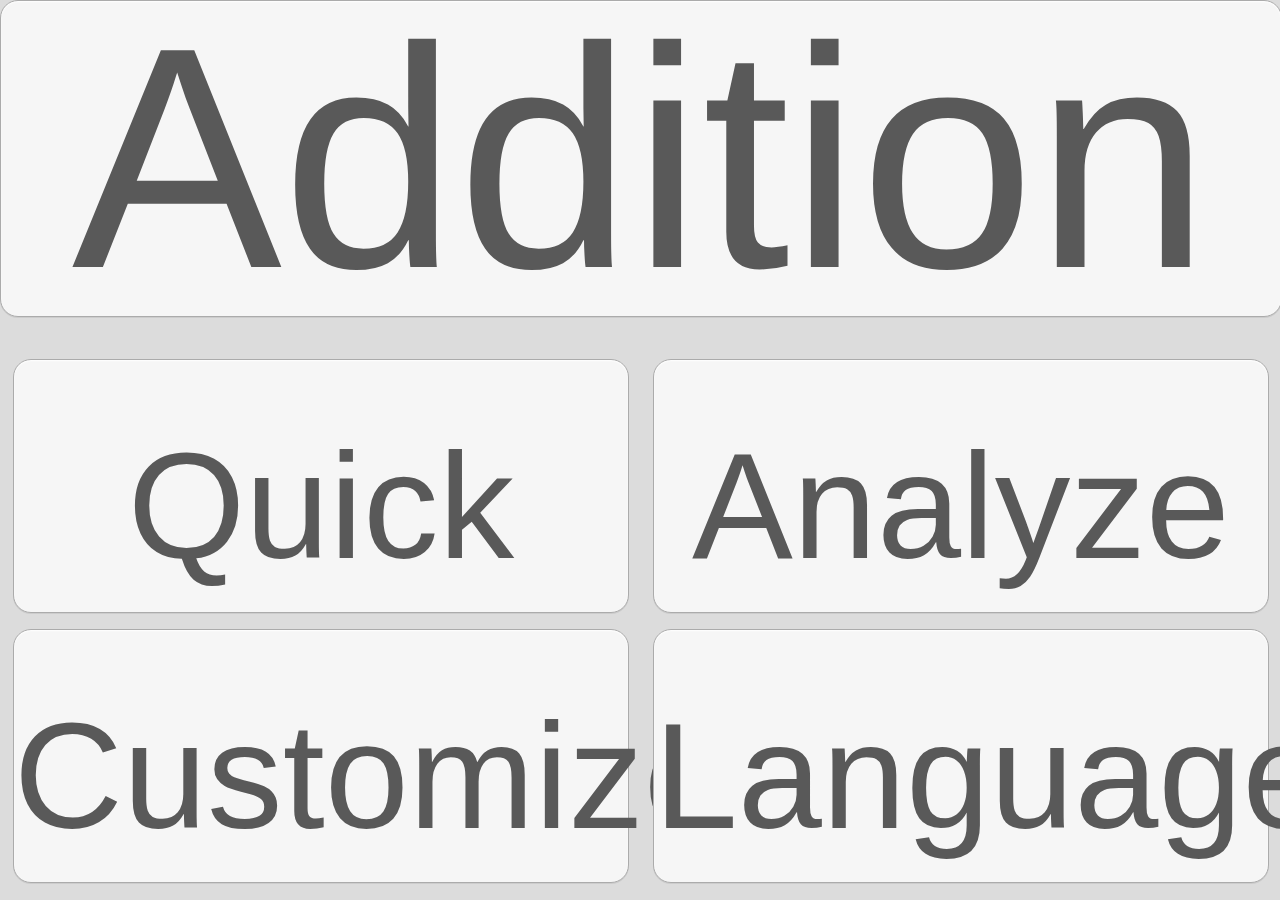
<file: index.html>
<!DOCTYPE html>
<html >
<head>
	<meta charset="UTF-8">
	<title>Minute Math Addition</title>
	<meta name="author" content="Andrew Ippoliti">

	<!-- IN ANDROID BROWSER - enter "about:debug" in the address bar
	     It should give you some extra options and a 'js console' -->

	<meta name="HandheldFriendly" content="True">
	<meta name="MobileOptimized" content="320">
	<!-- Force the browser to use the device width as the viewport with -->
	<meta name="viewport" content="width=device-width, initial-scale=1.0" />
	
	<link rel="stylesheet" href="./style/styles.css" />

</head>
<body>

<div id="game-content" >
	<div class="question transition" id="question" >Addition</div>
	<div class="answer transition " id="choice-1" ><a href="./pages/play.htm">Quick</a></div>
	<div class="answer transition " id="choice-2"><a href="./pages/configure.htm">Custom</a></div>
	<div class="answer transition " id="choice-3"><a href="./pages/analyze.htm">Analyze</a></div>
	<div class="answer transition " id="choice-4"><a href="javascript:window.close()">Exit</a></div>
    </div>
	<script type="text/javascript" src="./lib/js-lib-data.js"></script>
	<script type="text/javascript" src="./lib/js-lib-generic.js"></script>
	<script type="text/javascript" >
/* TO LOOK FOR TRANSITION CSS CAPABILITY */
/*
	// will give vendor prefixed stuff
	for( prop in document.body.style ){ if( prop.indexOf('Transition') > -1 ){ console.info(prop); } }
	// will give regular
	for( prop in document.body.style ){ if( prop.indexOf('transition') > -1 ){ console.info(prop); } }
*/

function startPage(){
	document.getElementById('question').innerHTML = msg['addition'];
	/*
	document.getElementById('choice-1').childNodes[0].innerHTML = msg['quick'];
	document.getElementById('choice-2').childNodes[0].innerHTML = msg['customize'];
	document.getElementById('choice-3').childNodes[0].innerHTML = msg['analyze'];
	document.getElementById('choice-4').childNodes[0].innerHTML = msg['language'];
	*/
	setupLink(document.getElementById('choice-1'),msg['quick'],'./pages/play.htm');
	setupLink(document.getElementById('choice-2'),msg['customize'],'./pages/configure.htm');
	setupLink(document.getElementById('choice-3'),msg['analyze'],'./pages/analyze.htm');
	setupLink(document.getElementById('choice-4'),msg['language'],'./pages/select-language.htm');
	resizeToMax(document.getElementById("game-content"));
	onresize = makeDebounced( function(){ resizeToMax(document.getElementById("game-content")); }, 50, false);
}

onload = function(){
	loadTranslation('./lang/',startPage);
};
</script>

</body>
</html>
</file>
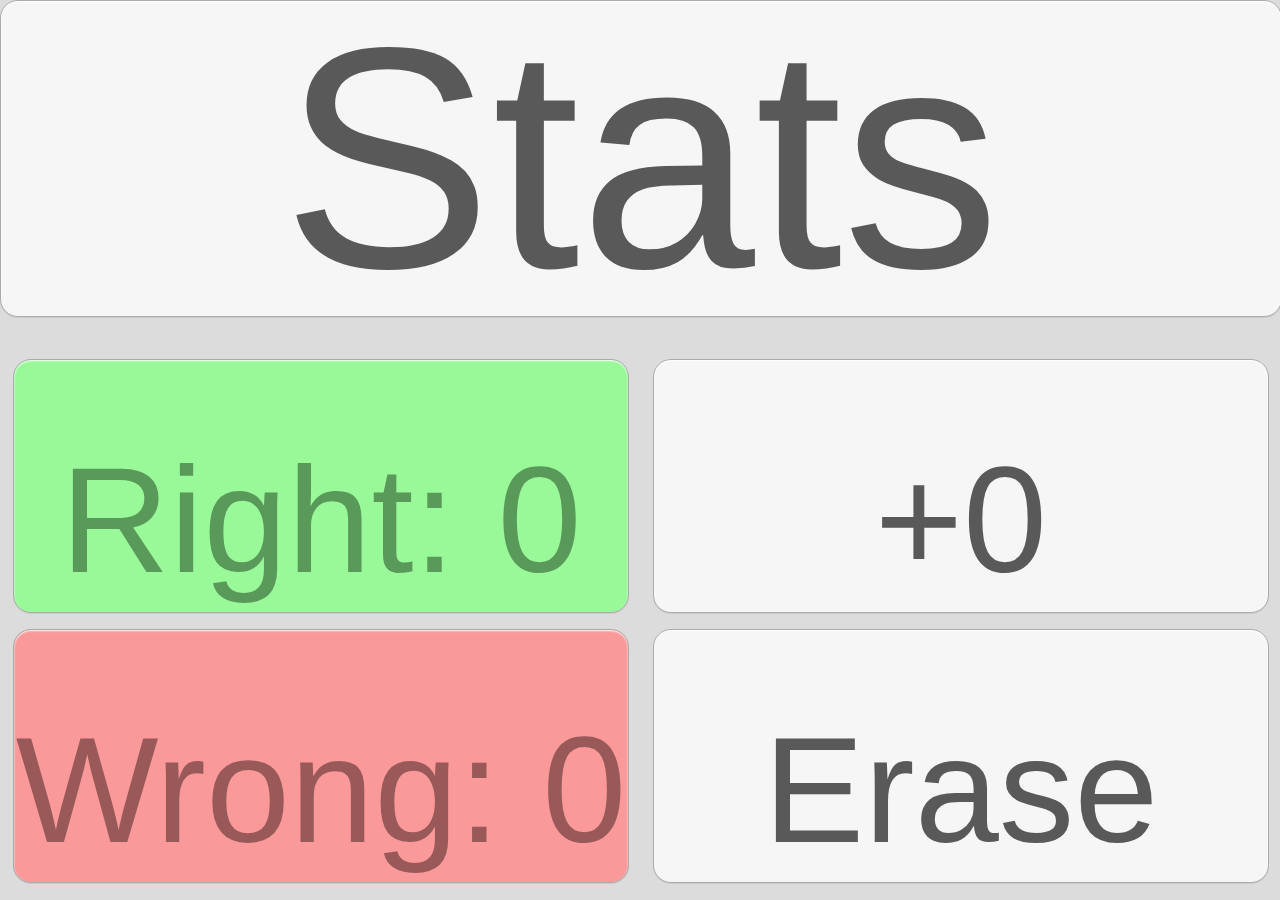
<file: pages/analyze.htm>
<!DOCTYPE html>
<html >
<head>
	<meta charset="UTF-8">
	<title>Minute Math Addition</title>
	<meta name="author" content="Andrew Ippoliti">

	<!-- IN ANDROID BROWSER - enter "about:debug" in the address bar
	     It should give you some extra options and a 'js console' -->

	<!-- Mobile viewport optimization http://goo.gl/b9SaQ -->
	<meta name="HandheldFriendly" content="True">
	<meta name="MobileOptimized" content="320">
	<!-- Force the browser to use the device width as the viewport with -->
	<meta name="viewport" content="width=device-width, initial-scale=1.0" />
	
	<link rel="stylesheet" href="../style/styles.css" />

</head>
<body>

    <div id="game-content" >
	<div class="question transition" id="question" >-</div>
	<div class="answer transition correct" id="choice-1" >-</div>
	<div class="answer transition incorrect" id="choice-2">-</div>
	<div class="answer transition " id="choice-3">-</div>
	<div class="answer transition " id="choice-4">-</div>
    </div>

<script type="text/javascript" src="../lib/js-lib-data.js"></script>
<script type="text/javascript" src="../lib/js-lib-generic.js"></script>
<script type="text/javascript">

function showSessionStatsAnalisys(){
	// show stats
	var c4 = document.getElementById('choice-4');
	var c3 = document.getElementById('choice-3');
	var c2 = document.getElementById('choice-2');
	var c1 = document.getElementById('choice-1');
	var q0 = document.getElementById('question');
	q0.innerHTML = msg["stats"];
	c1.innerHTML = '<span class="stat" >'+msg["right"]+': '+nRight1+'</span>';
	c2.innerHTML = '<span class="stat" >'+msg["wrong"]+': '+(nRight2+nRight3+nRight4+nSkipped)+'</span>';
	c3.innerHTML = '<span class="stat" >+'+nExp+'</span>';
	c4.innerHTML = '<span class="stat" >'+msg["erase"]+'</span>';
	q0.onclick = function(){
		setupStatTransitions(timer,GLOBAL.animDelay,getRandomElementFrom(transitions),showTotalStatsAnalisys);
	};
}
function showTotalStatsAnalisys(){
	var c4 = document.getElementById('choice-4');
	var c3 = document.getElementById('choice-3');
	var c2 = document.getElementById('choice-2');
	var c1 = document.getElementById('choice-1');
	var q0 = document.getElementById('question');
	q0.innerHTML = msg["total"];
	c1.innerHTML = '<span class="stat" >'+msg["right"]+': '+nTotalRight1+'</span>';
	c2.innerHTML = '<span class="stat" >'+msg["wrong"]+': '+(nTotalRight2+nTotalRight3+nTotalRight4+nTotalSkipped)+'</span>';
	c3.innerHTML = '<span class="stat" >'+nTotalExp+'</span>';
	c4.innerHTML = '<span class="stat" >'+msg["erase"]+'</span>';
	q0.onclick = function(){
		setupStatTransitions(timer,GLOBAL.animDelay,getRandomElementFrom(transitions),showSessionStatsAnalisys);
	};
}
var transitions = [
	["outRight","outRight","outRight","outRight","outRight"], // slide right
	["outDown","outDown","outDown","outDown","outDown"], // slide down
	["outDown","outLeft","outLeft","outRight","outRight"], // slide right/left
	["outFade","outFade","outFade","outFade","outFade"] // fade
];

function erase(){
	// data.clearAll(); // doesnt work on android - so just save everything as 0

	data.save('nTotalAsked',0);
	data.save('nTotalRight1',0);
	data.save('nTotalRight2',0);
	data.save('nTotalRight3',0);
	data.save('nTotalRight4',0);
	data.save('nTotalSkipped',0);
	data.save('nTotalExp',0);
	data.save('nAsked',0);
	data.save('nRight1',0);
	data.save('nRight2',0);
	data.save('nRight3',0);
	data.save('nRight4',0);
	data.save('nSkipped',0);
	data.save('nExp',0);

	nTotalAsked = data.loadValid('nTotalAsked',0,data.int10);
	nTotalRight1 = data.loadValid('nTotalRight1',0,data.int10);
	nTotalRight2 = data.loadValid('nTotalRight2',0,data.int10);
	nTotalRight3 = data.loadValid('nTotalRight3',0,data.int10);
	nTotalRight4 = data.loadValid('nTotalRight4',0,data.int10);
	nTotalSkipped = data.loadValid('nTotalSkipped',0,data.int10);
	nTotalExp = data.loadValid('nTotalExp',0,data.int10);
	nAsked = data.loadValid('nAsked',0,data.int10);
	nRight1 = data.loadValid('nRight1',0,data.int10);
	nRight2 = data.loadValid('nRight2',0,data.int10);
	nRight3 = data.loadValid('nRight3',0,data.int10);
	nRight4 = data.loadValid('nRight4',0,data.int10);
	nSkipped = data.loadValid('nSkipped',0,data.int10);
	nExp = data.loadValid('nExp',0,data.int10);

	showTotalStatsAnalisys();
}

var isAnsweredCorrectly = 0;
var nAttempts = 0;
var baseExp = 0;
// Totals for every time played
var nTotalAsked = data.loadValid('nTotalAsked',0,data.int10);
var nTotalRight1 = data.loadValid('nTotalRight1',0,data.int10);
var nTotalRight2 = data.loadValid('nTotalRight2',0,data.int10);
var nTotalRight3 = data.loadValid('nTotalRight3',0,data.int10);
var nTotalRight4 = data.loadValid('nTotalRight4',0,data.int10);
var nTotalSkipped = data.loadValid('nTotalSkipped',0,data.int10);
var nTotalExp = data.loadValid('nTotalExp',0,data.int10);
// Just for this session
var nAsked = data.loadValid('nAsked',0,data.int10);
var nRight1 = data.loadValid('nRight1',0,data.int10);
var nRight2 = data.loadValid('nRight2',0,data.int10);
var nRight3 = data.loadValid('nRight3',0,data.int10);
var nRight4 = data.loadValid('nRight4',0,data.int10);
var nSkipped = data.loadValid('nSkipped',0,data.int10);
var nExp = data.loadValid('nExp',0,data.int10);

var timer = createTimeQueue();

var GLOBAL = {
	// height = width * aspectRatio / 100
	aspectRatio: 100,
	// time between animated events
	animDelay: 300,
	// the lowest operand to use
	minOp: 0,
	// the highest operand to use
	maxOp: 99
};

function startPage(){
	resizeToMax(document.getElementById("game-content"));
	onresize = function(){ resizeToMax(document.getElementById("game-content")); };
	document.getElementById('choice-4').onclick = erase;
	showSessionStatsAnalisys();
}

onload = function(){
	loadTranslation('../lang/',startPage);
};
</script>

</body>
</html>
</file>
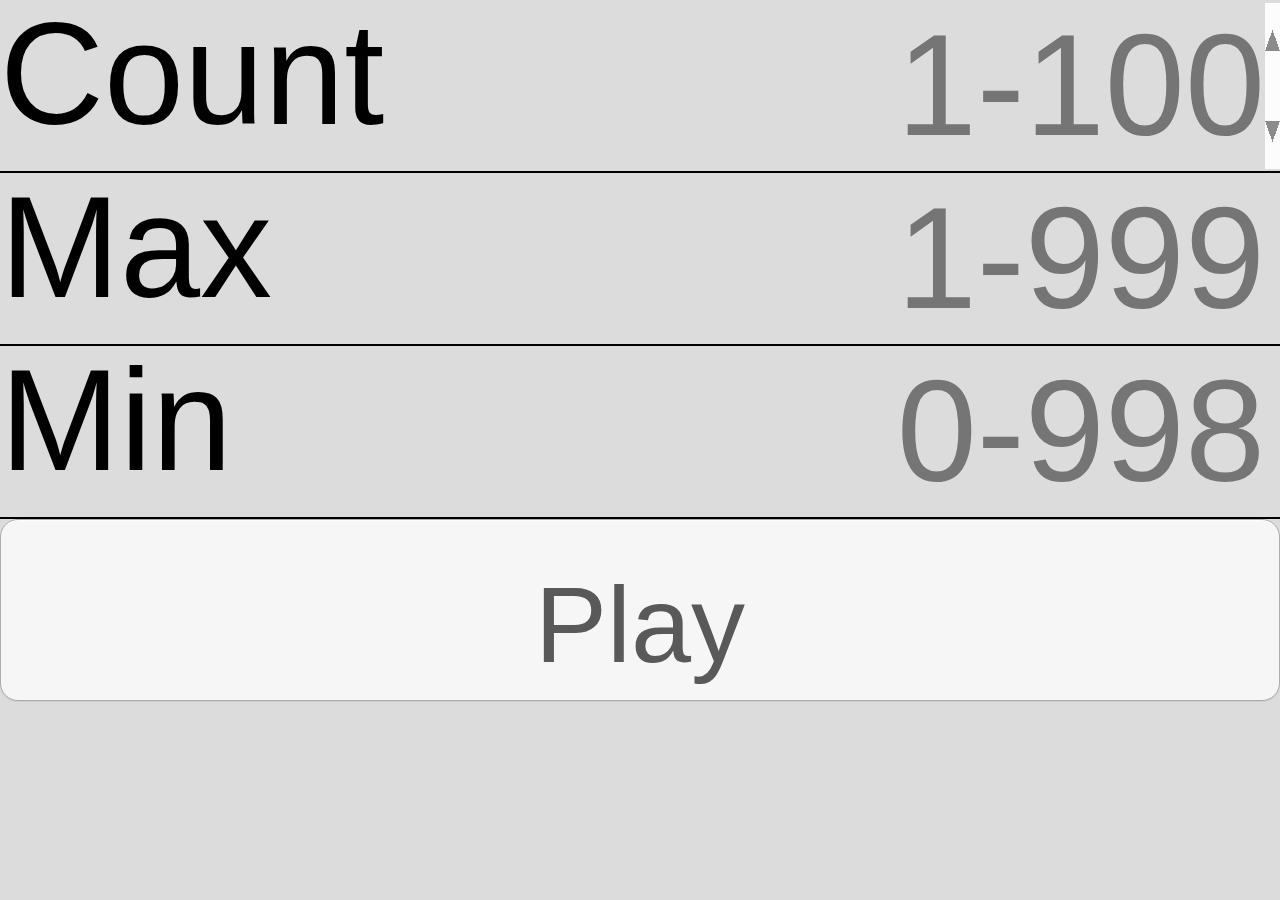
<file: pages/configure.htm>
<!DOCTYPE html>
<html >
<head>
	<meta charset="UTF-8">
	<title>Minute Math Addition</title>
	<meta name="author" content="Andrew Ippoliti">

	<!-- IN ANDROID BROWSER - enter "about:debug" in the address bar
	     It should give you some extra options and a 'js console' -->

	<meta name="HandheldFriendly" content="True">
	<meta name="MobileOptimized" content="320">
	<!-- Force the browser to use the device width as the viewport with -->
	<meta name="viewport" content="width=device-width, initial-scale=1.0" />
	
	<link rel="stylesheet" href="../style/styles.css" />

</head>
<body>
    <div id="game-content" style="position: relative; margin: auto; overflow: hidden; text-align: center; margin 3%;">
	<div class="input-line">
		<input type="number" min="0" max="100" id="in-count" placeholder="1-100"/>
		<label for="in-count" id="in-count-label" >Count:</label>
	</div>
	<div class="input-line">
		<input type="number" min="1" max="999" id="in-max" placeholder="1-999"/>
		<label for="in-max" id="in-max-label" >Max:</label>
	</div>
	<div class="input-line">
		<input type="number" min="0" max="998" id="in-min" placeholder="0-998"/>
		<label for="in-min" id="in-min-label" >Min:</label>
	</div>
	<div class="answer" style="height: 20%; font-size: 20%;" id="button-play"><a >Play</a></div>
    </div>

	<script type="text/javascript" src="../lib/js-lib-data.js"></script>
	<script type="text/javascript" src="../lib/js-lib-generic.js"></script>
	<script type="text/javascript" id="script-doc">
function startPage(){
	document.getElementById('in-max-label').innerHTML = msg['max'];
	document.getElementById('in-min-label').innerHTML = msg['min'];
	document.getElementById('in-count-label').innerHTML = msg['count'];

	resizeToMax(document.getElementById("game-content"));
	onresize = makeDebounced( function(){ resizeToMax(document.getElementById("game-content")); }, 50, false);

	//document.getElementById('button-play').innerHTML = msg['play'];
	setupLink(document.getElementById('button-play'),msg['play'],'javascript');
	document.getElementById('button-play').onclick = function(){
		var count = parseInt(document.getElementById('in-count').value);
		var min = parseInt(document.getElementById('in-min').value);
		var max = parseInt(document.getElementById('in-max').value);
		var tmp;
		if( isNaN(count) ){ count = 5; }
		if( count < 1   ){ count = 1; }
		if( count > 100 ){ count = 100; }
		if( isNaN(min) ){ min = 0; }
		if( min < 0 ){ min = 0; }
		if( min > 998 ){ min = 998; }
		if( isNaN(max) ){ max = 99; }
		if( max < 1 ){ max = 1; }
		if( max > 999 ){ max = 999; }
		if( max < min ){
			tmp = max;
			max = min;
			min = tmp;
		}
		document.location.href = "./play.htm?count="+count+"&max="+max+"&min="+min;

		// Incase passing query strings causes the browser to not go to the other page
		// Save the parameters and go another way
		data.save('playCount',count);
		data.save('playMax',max);
		data.save('playMin',min);
		setTimeout(function(){
			document.location.href = "./pages/play.htm";
		},900);
	};
}
onload = function(){
	loadTranslation('../lang/',startPage);
};
</script>

</body>
</html>
</file>
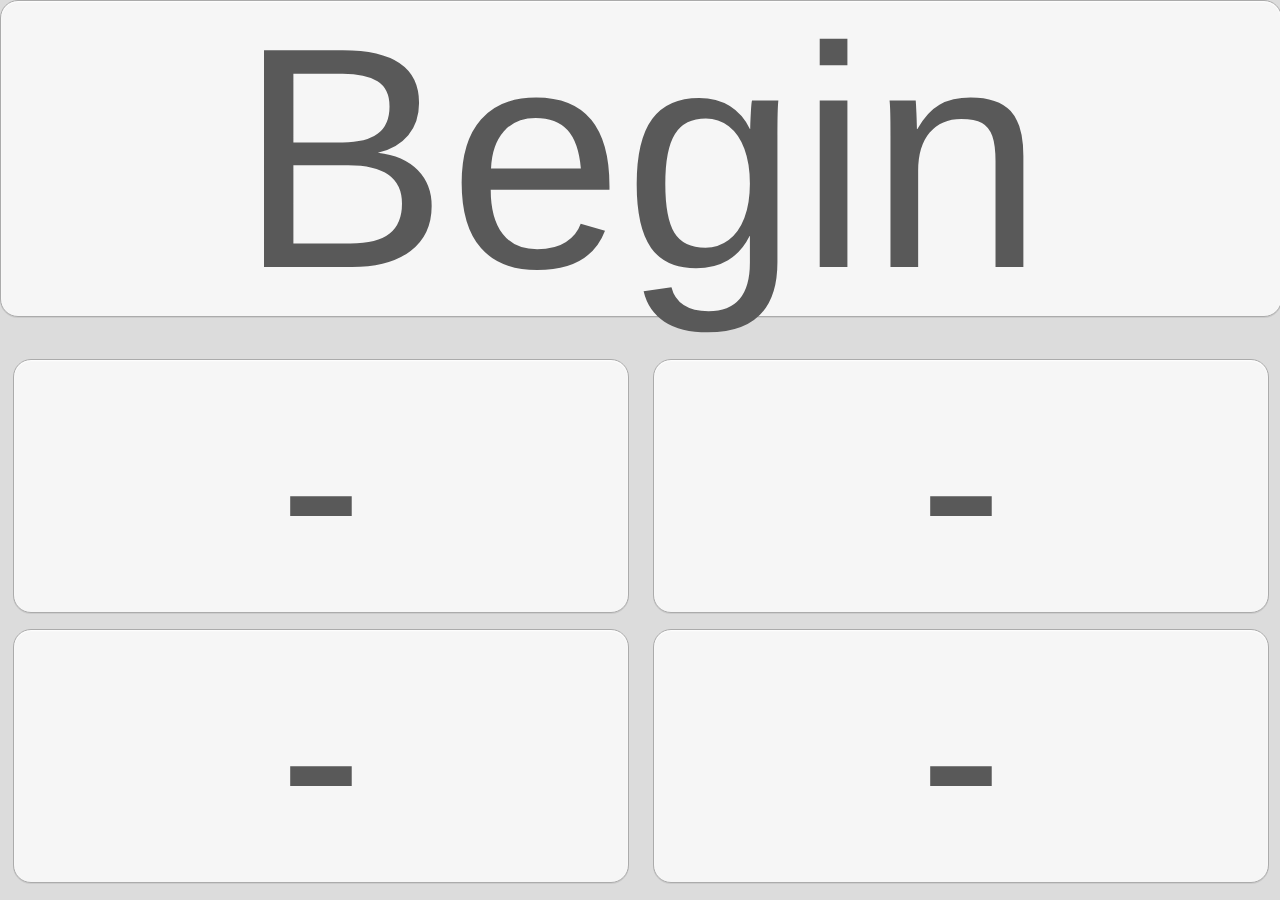
<file: pages/play.htm>
<!DOCTYPE html>
<html >
<head>
	<meta charset="UTF-8">
	<title>Minute Math Addition</title>
	<meta name="author" content="Andrew Ippoliti">

	<!-- IN ANDROID BROWSER - enter "about:debug" in the address bar
	     It should give you some extra options and a 'js console' -->

	<!-- Mobile viewport optimization http://goo.gl/b9SaQ -->
	<meta name="HandheldFriendly" content="True">
	<meta name="MobileOptimized" content="320">
	<!-- Force the browser to use the device width as the viewport with -->
	<meta name="viewport" content="width=device-width, initial-scale=1.0" />
	
	<link rel="stylesheet" href="../style/styles.css" />

</head>
<body>
    <div id="game-content" >
	<div class="question transition" id="question" >Begin</div>
	<div class="answer transition " id="choice-1" >-</div>
	<div class="answer transition " id="choice-2">-</div>
	<div class="answer transition " id="choice-3">-</div>
	<div class="answer transition " id="choice-4">-</div>
    </div>

	<script type="text/javascript" src="../lib/js-lib-data.js"></script>
	<script type="text/javascript" src="../lib/js-lib-generic.js"></script>
	<script type="text/javascript" id="script-doc">

function makeQuestionAddition(minNum,maxNum){
	var op1 = Math.round( minNum + (maxNum-minNum) * Math.random() );
	var op2 = Math.round( minNum + (maxNum-minNum) * Math.random() );
	var sum = op1+op2;
	var choices = [sum];
	var i, n;
	var pow = 1, maxPow = Math.abs(sum)+1;

	// Generate +- place value errors: ie 10+10=30, 100+120 = 230
	for( pow = 1; pow <= maxPow; pow = pow * 10 ){
		for( i=0; i<10; i+=1 ){
			n = Math.round( sum-pow/2+i*pow );
			if( ! isElementInArray(n,choices) ){
				choices.push(n);
			}
		}
	}

	// Generate a few totally random errors:
	i = choices.length;
	while( i-- ){
		n = Math.round(sum*(1.5-Math.random()));
		if( ! isElementInArray(n,choices) ){
			choices.push(n);
		}
	}

	// Add some 'concatination' type error
	n = Math.round(op1*10+op2);
	if( ! isElementInArray(n,choices) ){ choices.push(n); }
	n = Math.round(op1+op2*10);
	if( ! isElementInArray(n,choices) ){ choices.push(n); }

	// Remove the correct answer & shuffle the others
	choices.shift();
	shuffleArray(choices);

	// Take the top 3 and add the correct answer to them
	choices = choices.slice(0,3);
	choices.push(sum);

	// Suffle the choices
	shuffleArray(choices);

	// Setup the dom elements
	document.getElementById('choice-4').innerHTML = ""+(choices[3]);
	document.getElementById('choice-3').innerHTML = ""+(choices[2]);
	document.getElementById('choice-2').innerHTML = ""+(choices[1]);
	document.getElementById('choice-1').innerHTML = ""+(choices[0]);
	document.getElementById('question').innerHTML = ""+(op1+'+'+op2);

	// Set the global isCorrect function
	if( sum === choices[0] ){ isCorrect = isCorrect1; }
	if( sum === choices[1] ){ isCorrect = isCorrect2; }
	if( sum === choices[2] ){ isCorrect = isCorrect3; }
	if( sum === choices[3] ){ isCorrect = isCorrect4; }

	// For debugging:
	// console.info(nTotalAsked + ' questions asked: [' + nTotalRight1 + ',' + nTotalRight2 + ',' + nTotalRight3 + ',' + nTotalRight4 + ',' + nTotalSkipped + ']');

	// Set the base experience points based on the 'length' of the question
	baseExp = (op1+'+'+op2).length;

	// Increase the global count of questions asked
	nTotalAsked += 1;
	nAsked += 1;
	// 
	isAnsweredCorrectly = 0;
	nAttempts = 0;
	// Save the data (should be done when the question is answered)
}
var isCorrect1 = function(index){ return (index === 1); };
var isCorrect2 = function(index){ return (index === 2); };
var isCorrect3 = function(index){ return (index === 3); };
var isCorrect4 = function(index){ return (index === 4); };
var isCorrect  = function(index){ return (index === 2); };
function handleChoiceClick(dom,index){
	return function(){
		if( ! isAnsweredCorrectly ){
			nAttempts += 1;
			if( isCorrect(index) ){
				isAnsweredCorrectly = 1;
				switch( nAttempts ){
					case 1:
						nTotalRight1 += 1;
						nRight1 += 1;
						nTotalExp += baseExp*4;
						nExp += baseExp*4;
						break;
					case 2:
						nTotalRight2 += 1;
						nRight2 += 1;
						nTotalExp += baseExp*2;
						nExp += baseExp*2;
						break;
					case 3: 
						nTotalRight3 += 1;
						nRight3 += 1;
						nTotalExp += baseExp;
						nExp += baseExp;
						break;
					case 4: 
						nTotalRight4 += 1;
						nRight4 += 1;
						break;
					default:
						nTotalSkipped += 1;
						nSkipped += 1;
						break;
				}
				// Save the data (totals)
				data.save('nTotalAsked',nTotalAsked);
				data.save('nTotalRight1',nTotalRight1);
				data.save('nTotalRight2',nTotalRight2);
				data.save('nTotalRight3',nTotalRight3);
				data.save('nTotalRight4',nTotalRight4);
				data.save('nTotalSkipped',nTotalSkipped);
				data.save('nTotalExp',nTotalExp);
				// Save the data (session)
				data.save('nAsked',nAsked);
				data.save('nRight1',nRight1);
				data.save('nRight2',nRight2);
				data.save('nRight3',nRight3);
				data.save('nRight4',nRight4);
				data.save('nSkipped',nSkipped);
				data.save('nExp',nExp);
			}
		}
		
		// Give visual feedback
		if( isCorrect(index) ){
			addClass(dom,'correct');
		}else{
			addClass(dom,'incorrect');
		}
	}
}
function nextQuestion(){
	if( nQuestionsLeft-- !== 0 ){
		makeQuestionAddition(GLOBAL.minOp,GLOBAL.maxOp);
	}else{
		document.getElementById('choice-2').className = "answer transition incorrect ";
		document.getElementById('choice-1').className = "answer transition correct ";
		document.getElementById('choice-4').onclick = null;
		document.getElementById('choice-3').onclick = null;
		document.getElementById('choice-2').onclick = null;
		document.getElementById('choice-1').onclick = null;
		showSessionStats();
	}
}
function showSessionStats(){
	// show stats
	var c4 = document.getElementById('choice-4');
	var c3 = document.getElementById('choice-3');
	var c2 = document.getElementById('choice-2');
	var c1 = document.getElementById('choice-1');
	var q0 = document.getElementById('question');
	q0.innerHTML = msg["stats"];
	c1.innerHTML = '<span class="stat" >'+msg["right"]+': '+nRight1+'</span>';
	c2.innerHTML = '<span class="stat" >'+msg["wrong"]+': '+(nRight2+nRight3+nRight4+nSkipped)+'</span>';
	c3.innerHTML = '<span class="stat" >+'+nExp+'</span>';
	c4.innerHTML = '';
	q0.onclick = function(){
		setupStatTransitions(timer,GLOBAL.animDelay,getRandomElementFrom(transitions),showTotalStats);
	};
}
function showTotalStats(){
	var c4 = document.getElementById('choice-4');
	var c3 = document.getElementById('choice-3');
	var c2 = document.getElementById('choice-2');
	var c1 = document.getElementById('choice-1');
	var q0 = document.getElementById('question');
	q0.innerHTML = msg["total"];
	c1.innerHTML = '<span class="stat" >'+msg["right"]+': '+nTotalRight1+'</span>';
	c2.innerHTML = '<span class="stat" >'+msg["wrong"]+': '+(nTotalRight2+nTotalRight3+nTotalRight4+nTotalSkipped)+'</span>';
	c3.innerHTML = '<span class="stat" >'+nTotalExp+'</span>';
	c4.innerHTML = '';
	q0.onclick = function(){
		setupStatTransitions(timer,GLOBAL.animDelay,getRandomElementFrom(transitions),showSessionStats);
	};
}
var transitions = [
	["outRight","outRight","outRight","outRight","outRight"], // slide right
	["outDown","outDown","outDown","outDown","outDown"], // slide down
	["outDown","outLeft","outLeft","outRight","outRight"], // slide right/left
	["outFade","outFade","outFade","outFade","outFade"] // fade
];

var isAnsweredCorrectly = 0;
var nAttempts = 0;
var baseExp = 0;
// Totals for every time played
var nTotalAsked = data.loadValid('nTotalAsked',0,data.int10);
var nTotalRight1 = data.loadValid('nTotalRight1',0,data.int10);
var nTotalRight2 = data.loadValid('nTotalRight2',0,data.int10);
var nTotalRight3 = data.loadValid('nTotalRight3',0,data.int10);
var nTotalRight4 = data.loadValid('nTotalRight4',0,data.int10);
var nTotalSkipped = data.loadValid('nTotalSkipped',0,data.int10);
var nTotalExp = data.loadValid('nTotalExp',0,data.int10);
// Just for this session
var nAsked = 0;
var nRight1 = 0;
var nRight2 = 0;
var nRight3 = 0;
var nRight4 = 0;
var nSkipped = 0;
var nExp = 0;

var timer = createTimeQueue();

var nQuestionsLeft = 5;

var GLOBAL = {
	// height = width * aspectRatio / 100
	aspectRatio: 100,
	// time between animated events
	animDelay: 300,
	// the lowest operand to use
	minOp: 0,
	// the highest operand to use
	maxOp: 99
};

function startPage(){
	// var rEnabled = /on|enable|yes|true|1/gi;
	// var rDisabled= /off|disable|no|false|0/gi;
	// if( rEnabled.test(parameterStr) ){ enable(); }
	var gUrlParms = GetUrlParms();
	var tmp;
	if( gUrlParms != null ){
		if( gUrlParms.hasOwnProperty("count") ){
			nQuestionsLeft = parseInt(gUrlParms["count"],10);
			if( isNaN(nQuestionsLeft) ){ nQuestionsLeft = 5; }
			// Set the infinite case to 0
			if( nQuestionsLeft <= 0  ){
				nQuestionsLeft = 0;
			}
		}else{
			nQuestionsLeft = data.loadValid('playCount',5,data.int10);
		}
		if( gUrlParms.hasOwnProperty("max") ){
			GLOBAL.maxOp = parseInt(gUrlParms["max"],10);
			// Set the infinite case to 0
			if( isNaN(GLOBAL.maxOp) ){ GLOBAL.maxOp = 99; }
			if( GLOBAL.maxOp < 1 ){ GLOBAL.maxOp = 1; }
			if( GLOBAL.maxOp > 999 ){ GLOBAL.maxOp = 999; }
		}else{
			GLOBAL.maxOp = data.loadValid('playMax',99,data.int10);
		}
		if( gUrlParms.hasOwnProperty("min") ){
			GLOBAL.minOp = parseInt(gUrlParms["min"],10);
			// Set the infinite case to 0
			if( isNaN(GLOBAL.minOp) ){ GLOBAL.minOp = 0; }
			if( GLOBAL.minOp < 0 ){ GLOBAL.minOp = 0; }
			if( GLOBAL.minOp > 998 ){ GLOBAL.minOp = 998; }
		}else{
			GLOBAL.minOp = data.loadValid('playMin',0,data.int10);
		}
	}
	if( GLOBAL.minOp > GLOBAL.maxOp ){
		tmp = GLOBAL.maxOp;
		GLOBAL.maxOp = GLOBAL.minOp;
		GLOBAL.minOp = tmp;
	}
	//console.info('Only '+nQuestionsLeft+' questions');

	document.getElementById("question").innerHTML = msg["begin"];

	resizeToMax(document.getElementById("game-content"));
	onresize = makeDebounced( function(){ resizeToMax(document.getElementById("game-content")); }, 50, false);
	document.getElementById("question").onclick = makeDebounced( function(){
		setupTransitions(timer,GLOBAL.animDelay,getRandomElementFrom(transitions),nextQuestion);
	}, GLOBAL.animDelay*5, true);
	document.getElementById('choice-1').onclick = makeDebounced(handleChoiceClick(document.getElementById('choice-1'),1), GLOBAL.animDelay, true);
	document.getElementById('choice-2').onclick = makeDebounced(handleChoiceClick(document.getElementById('choice-2'),2), GLOBAL.animDelay, true);
	document.getElementById('choice-3').onclick = makeDebounced(handleChoiceClick(document.getElementById('choice-3'),3), GLOBAL.animDelay, true);
	document.getElementById('choice-4').onclick = makeDebounced(handleChoiceClick(document.getElementById('choice-4'),4), GLOBAL.animDelay, true);	
}

onload = function(){
	loadTranslation('../lang/',startPage);
};

</script>

</body>
</html>
</file>
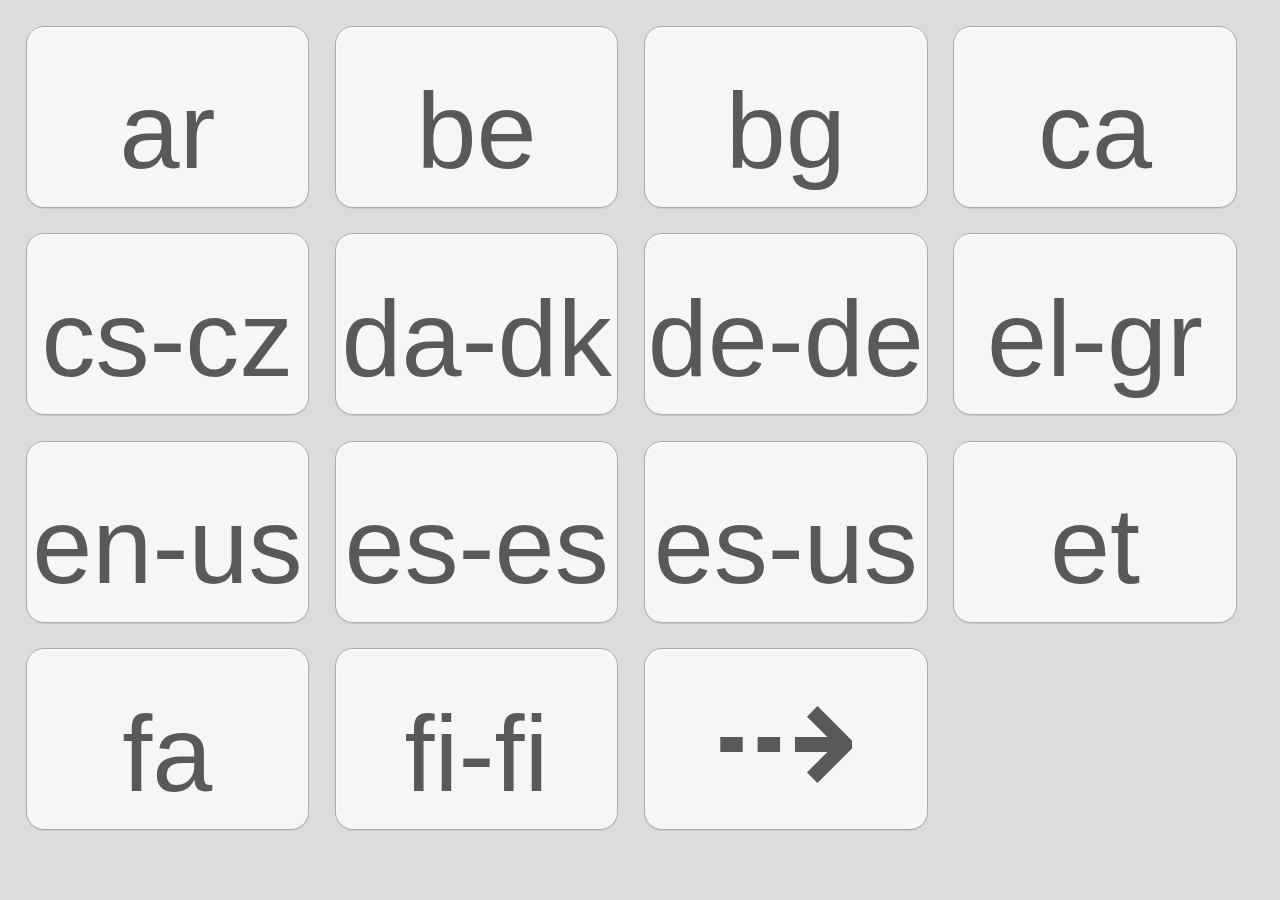
<file: pages/select-language.htm>
<!DOCTYPE html>
<html >
<head>
	<meta charset="UTF-8">
	<title>Minute Math Addition</title>
	<meta name="author" content="Andrew Ippoliti">

	<!-- IN ANDROID BROWSER - enter "about:debug" in the address bar
	     It should give you some extra options and a 'js console' -->

	<!-- Mobile viewport optimization http://goo.gl/b9SaQ -->
	<meta name="HandheldFriendly" content="True">
	<meta name="MobileOptimized" content="320">
	<!-- Force the browser to use the device width as the viewport with -->
	<meta name="viewport" content="width=device-width, initial-scale=1.0" />
	
	<link rel="stylesheet" href="../style/styles.css" />
<style type="text/css">
.lang-btn {
	background-color:#F6F6F6;
	border:1px solid #ABABAB;
	border-radius:18px;
	box-shadow:inset 0 1px 2px rgba(255,255,255,1), 0 1px 0 rgba(26,26,26,0.08);
	color:#595959;
	display:block;
	vertical-align: middle;
	float: left;
	cursor: pointer;
}
.horizontal .lang-page .lang-btn{
	width:  22%;
	height: 20%;
	font-size: 20%;
	margin: 1%;
}
.vertical .lang-page .lang-btn{
	width:  28%;
	height: 12%;
	font-size: 12%;
	margin: 2%;
}
.lang-page { width: 100%; height: 100%; margin: 1%; position: absolute; top: 0;}
.lang-selected {
	color:#595999;
	background-color:#9999F9;
}
</style>
</head>
<body>
    <div id="game-content" class="transition" style="position: absolute;">
      <!--<div class="lang-page" id="page-1">
	<div class="lang-btn transition " id="" >en-us</div>
	<div class="lang-btn transition " id="">ja-jp</div>
	<div class="lang-btn transition " id="">es-us</div>
	<div class="lang-btn transition " id="">it</div>
	<div class="lang-btn transition " id="">it</div>
	<div class="lang-btn transition " id="">it</div>
	<div class="lang-btn transition " id="">it</div>
	<div class="lang-btn transition " id="">it</div>
	<div class="lang-btn transition " id="">it</div>
	<div class="lang-btn transition " id="">it</div>
	<div class="lang-btn transition " id="">it</div>
	<div class="lang-btn transition " id="">it</div>
	<div class="lang-btn transition " id="">it</div>
	<div class="lang-btn transition " id="">it</div>
	<div class="lang-btn transition " id="">it</div>
	<div class="lang-btn transition " id="">&gt;&gt;</div>
      </div>-->
    </div>

	<script type="text/javascript" src="../lib/js-lib-data.js"></script>
	<script type="text/javascript" src="../lib/js-lib-generic.js"></script>
	<script type="text/javascript" id="script-doc">


var GLOBAL = {
	// height = width * aspectRatio / 100
	aspectRatio: 100,
	// time between animated events
	animDelay: 300,
	// the lowest operand to use
	minOp: 0,
	// the highest operand to use
	maxOp: 99
};

var langs = ["af", "ar", "be", "bg", "ca", "cs-cz", "da-dk", "de-de", "el-gr", "en-us", "es-es", "es-us", "et", "fa", "fi-fi", "fil", "fr-fr", "hi-in", "hr", "hu-hu", "it-it", "iw-il", "ja-jp", "ko-kr", "lt", "lv", "ms", "nl-nl", "no-no", "pl-pl", "pt-br", "pt-pt", "ro", "ru-ru", "sk", "sl", "sr", "sv-se", "sw", "th", "tr-tr", "uk", "vi", "zh-cn", "zh-tw"];

function SetLanguage(language,id){
	return function(){
		data.save('lang',language);
		var btns = document.getElementsByTagName('div');
		var i = btns.length;
		while( i-- ){
			removeClass(btns[i],'lang-selected');
		}
		addClass(document.getElementById(id),'lang-selected');
	};
}
function pageScroll(num){
	return function(){
		document.getElementById('lang-page-0').style.left = (-(num-0) * 100)+'%';
		document.getElementById('lang-page-1').style.left = (-(num-1) * 100)+'%';
		document.getElementById('lang-page-2').style.left = (-(num-2) * 100)+'%';
	};
}

function startPage(){
	var l = langs.length, i, nPerPage, btn, page, nPages, pages, isReady, gameArea, lang, pageNum;
	lang = data.loadValid('lang', 'NONE', data.any);
	gameArea = document.getElementById('game-content');
	nPages = 0;
	isReady = 0;
	nPerPage = 15;
	for( i=0; i<l; i+=1 ){
		if( i % nPerPage === 0 ){
			if( isReady === 1 ){
				// Add the next page button
				pageNum = Math.floor(i/nPerPage);
				// If this isn't the first page add a 'previous' button
				if( pageNum !== 1 ){
					btn = document.createElement('div');
					btn.id = 'to-page-prev-'+pageNum;
					btn.className = "lang-btn transition"
					//setupButton(btn,'<<',pageScroll(pageNum-1)));
					//setupButton(btn,'⇠',pageScroll(Math.floor(i/nPerPage)-2));
					btn.appendChild(document.createTextNode('⇠'));
					btn.onclick = pageScroll(Math.floor(i/nPerPage)-2);
					page.appendChild(btn);
				}
				btn = document.createElement('div');
				btn.id = 'to-page-next-'+pageNum;
				btn.className = "lang-btn transition"
				//setupButton(btn,'⇢',pageScroll(pageNum));
				btn.appendChild(document.createTextNode('⇢'));
				btn.onclick = pageScroll(pageNum);
				page.appendChild(btn);

				// Add this page
				gameArea.appendChild(page);
			}
			page = document.createElement('div');
			page.className = 'lang-page transition';
			page.style.left = (Math.floor(i/nPerPage)*100)+'%';
			page.id = "lang-page-"+Math.floor(i/nPerPage);
		}else{
			btn = document.createElement('div');
			btn.id = langs[i];
			if( langs[i] === lang ){
				btn.className = "lang-btn transition lang-selected";
			}else{
				btn.className = "lang-btn transition";
			}
			setupButton(btn,langs[i],SetLanguage(langs[i],langs[i]));
			//btn.appendChild(document.createTextNode(langs[i]));
			//btn.onclick = SetLanguage(langs[i],langs[i]);
			page.appendChild(btn);
			isReady = 1;
		}
	}
	// Add the next page button
	btn = document.createElement('div');
	btn.id = 'to-page-'+Math.floor(i/nPerPage);
	btn.className = "lang-btn transition"
	btn.appendChild(document.createTextNode('⇠'));
	btn.onclick = pageScroll(Math.floor(i/nPerPage)-2);
	//setupButton(btn,'⇠',pageScroll(Math.floor(i/nPerPage)-2));
	page.appendChild(btn);
	// Add this page
	gameArea.appendChild(page);

	resizeToMax(document.getElementById("game-content"));
	onresize = makeDebounced( function(){ resizeToMax(document.getElementById("game-content")); }, 50, false);	
}

onload = function(){
	loadTranslation('../lang/',startPage);
};

</script>

</body>
</html>
</file>
<file: style/styles.css>
/* Css reset */
html,body,div,span,applet,object,iframe,h1,h2,h3,h4,h5,h6,p,blockquote,pre,a,abbr,acronym,address,big,cite,code,del,dfn,em,img,input,ins,kbd,q,s,samp,small,strike,strong,sub,sup,tt,var,b,u,i,center,dl,dt,dd,ol,ul,li,fieldset,form,label,legend,table,caption,tbody,tfoot,thead,tr,th,td,article,aside,canvas,details,embed,figure,figcaption,footer,header,hgroup,menu,nav,output,ruby,section,summary,time,mark,audio,video {
border:0;
font-size:100%;
font:inherit;
vertical-align:baseline;
margin:0;
padding:0;
text-decoration: none;
font-family:Helvetica Neue, Helvetica, sans-serif;
text-align:center;
text-rendering:optimizeLegibility;
-webkit-font-smoothing:antialiased;
}

article,aside,details,figcaption,figure,footer,header,hgroup,menu,nav,section {
display:block;
}

body {
line-height:1;
}

ol,ul {
list-style:none;
}

blockquote,q {
quotes:none;
}

blockquote:before,blockquote:after,q:before,q:after {
content:none;
}

table {
border-collapse:collapse;
border-spacing:0;
}

/* My styles */
* {
	-webkit-user-select:none; /* Prevents forms from working */
	-webkit-touch-callout:none;
	-webkit-tap-highlight-color:transparent;
	/* -webkit-backface-visibility: hidden; */ /* Prevent animation flickering */
	margin:0;
}

body{
	background-color:#DCDCDC;
}

h1 {
	font-size: 20%;
	font-weight: 900;
}
a, .link{
	color:#595959;
	font-size:60%;
	vertical-align: middle;
	display: inline-block;
	padding: 1% 0;
}
.stat {
	font-size: 60%;
	padding:2% 0 2% 0;
}
.hidden {
	display: none;
}
.question{
	cursor:help;
}
.answer{
	font-size:12%;
	cursor:pointer;
}
#game-content {
	-webkit-backface-visibility: hidden;
	-moz-box-sizing: border-box;
	-webkit-box-sizing: border-box;
	box-sizing: border-box;
	position: relative;
	margin: auto;
	overflow: hidden;
	text-align: center;
}

.input-line {
	width: 200%;
	overflow: hidden;
	font-size: 16%;
	text-align: left;
	border-bottom: 2px solid black;
	vertical-align: middle;
	background: none;
	/*height: 20%;*/
	-webkit-user-select:text;
}
input {
	float: left;
	text-align: right;
	width: 50%;
	border: none;
	vertical-align: middle;
	background: none;
	-webkit-user-select:text;
	padding: 0.1% 0;
}
label {
	float: left;
	text-align: left;
	position: relative;
	left: -50%;
	width: 25%;
	border: none;
	vertical-align: middle;
	background: none;
	padding: 0.1% 0;
}

.answer,.question{
	background-color:#F6F6F6;
	border:1px solid #ABABAB;
	border-radius:18px;
	box-shadow:inset 0 1px 2px rgba(255,255,255,1), 0 1px 0 rgba(26,26,26,0.08);
	color:#595959;
	display:block;
	vertical-align: middle;
}
.incorrect{
	color:#995959;
	background-color:#F99999;
}
.correct{
	color:#599959;
	background-color:#99F999;
}

#choice-1, #choice-2, #choice-3, #choice-4 { position: absolute; }

.horizontal #question { top:  0%; left:  0%; width: 100%; height: 35%;  font-size: 35%; }
.horizontal #choice-1 { top: 37%; left: -1%; width:  48%; height: 28%;  font-size: 28%; margin: 2%;}
.horizontal #choice-2 { top: 67%; left: -1%; width:  48%; height: 28%;  font-size: 28%; margin: 2%;}
.horizontal #choice-3 { top: 37%; left: 49%; width:  48%; height: 28%;  font-size: 28%; margin: 2%;}
.horizontal #choice-4 { top: 67%; left: 49%; width:  48%; height: 28%;  font-size: 28%; margin: 2%;}

.vertical #question { top:  0%; left:  0%; width: 100%; height: 20%; font-size: 20%; }
.vertical #choice-1 { top: 21%; left: -1%; width:  98%; height: 16%; font-size: 16%; margin: 2%;}
.vertical #choice-2 { top: 38%; left: -1%; width:  98%; height: 16%; font-size: 16%; margin: 2%;}
.vertical #choice-3 { top: 55%; left: -1%; width:  98%; height: 16%; font-size: 16%; margin: 2%;}
.vertical #choice-4 { top: 72%; left: -1%; width:  98%; height: 16%; font-size: 16%; margin: 2%;}

.transition{
	-moz-transition:all 300ms;
	-webkit-transition:all 300ms;
	-ms-transition:all 300ms;
	-o-transition:all 300ms;
	transition:all 300ms;
}

.horizontal .outRight {
	transform:translateX(200%);
	-moz-transform:translateX(200%);
	-ms-transform:translateX(200%);
	-webkit-transform:translateX(200%);
	-o-transform:translateX(200%);
}
.horizontal .outLeft{ 
	transform:translateX(-200%);
	-moz-transform:translateX(-200%);
	-ms-transform:translateX(-200%);
	-webkit-transform:translateX(-200%);
	-o-transform:translateX(-200%);
}
.horizontal .outDown{
	transform:translateY(300%);
	-moz-transform:translateY(300%);
	-ms-transform:translateY(300%);
	-webkit-transform:translateY(300%);
	-o-transform:translateY(300%);
}
.horizontal .outUp{	
	transform:translateY(-300%);
	-moz-transform:translateY(-300%);
	-ms-transform:translateY(-300%);
	-webkit-transform:translateY(-300%);
	-o-transform:translateY(-300%);
}
.vertical .outRight{
	transform:translateX(100%);
	-moz-transform:translateX(100%);
	-ms-transform:translateX(100%);
	-webkit-transform:translateX(100%);
	-o-transform:translateX(100%);
}
.vertical .outLeft{ 
	transform:translateX(-100%);
	-moz-transform:translateX(-100%);
	-ms-transform:translateX(-100%);
	-webkit-transform:translateX(-100%);
	-o-transform:translateX(-100%);
}
.vertical .outDown{
	transform:translateY(625%);
	-moz-transform:translateY(625%);
	-ms-transform:translateY(625%);
	-webkit-transform:translateY(625%);
	-o-transform:translateY(625%);
}
.vertical .outUp{	
	transform:translateY(-625%);
	-moz-transform:translateY(-625%);
	-ms-transform:translateY(-625%);
	-webkit-transform:translateY(-625%);
	-o-transform:translateY(-625%);
}
.outFade{ opacity:0; }
</file>
